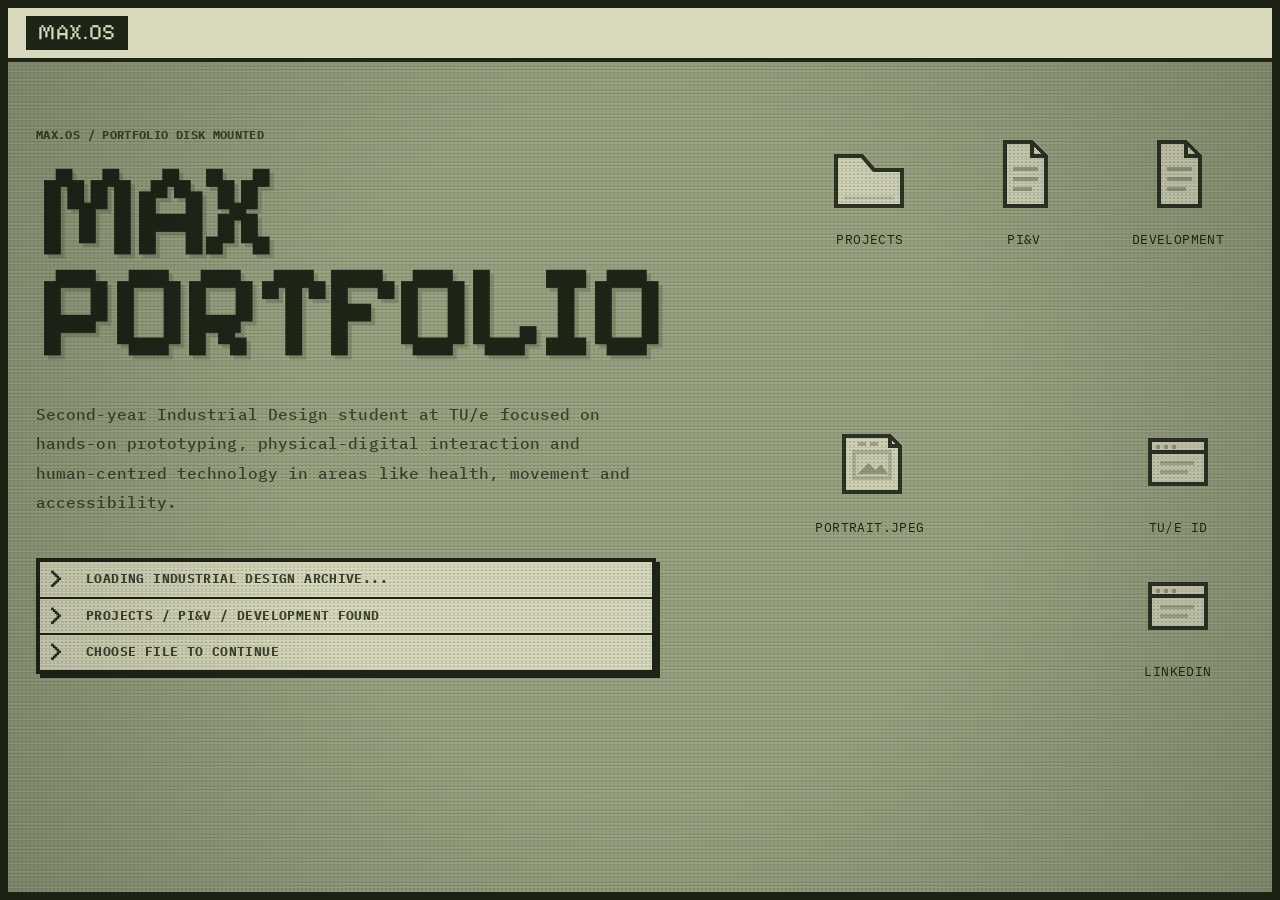
<file: index.html>
<!DOCTYPE html>
<html lang="en">
<head>
  <meta charset="UTF-8" />
  <meta name="viewport" content="width=device-width, initial-scale=1.0" />

  <title>Max Portfolio</title>

  <link rel="preconnect" href="https://fonts.googleapis.com">
  <link rel="preconnect" href="https://fonts.gstatic.com" crossorigin>
  <link 
    href="https://fonts.googleapis.com/css2?family=IBM+Plex+Mono:wght@400;500;600;700&family=Pixelify+Sans:wght@400;500;600;700&display=swap" 
    rel="stylesheet"
  >

  <link rel="stylesheet" href="css/style.css" />
</head>

<body data-page="home">
  <div class="desktop" id="desktop">
    <div class="screen-wipe" id="screenWipe"></div>

    <header class="menu-bar">
      <a class="system-button" href="index.html">MAX.OS</a>

      <div class="menu-spacer"></div>
    </header>

    <main class="screen home-screen">
      <section class="boot-panel">
        <p class="system-label">MAX.OS / portfolio disk mounted</p>

        <h1>MAX<br>PORTFOLIO</h1>

        <p class="intro-text">
          Second-year Industrial Design student at TU/e focused on hands-on prototyping, physical-digital interaction and human-centred technology in areas like health, movement and accessibility.
        </p>

        <div class="terminal-lines">
          <p><span>&gt;</span> loading industrial design archive...</p>
          <p><span>&gt;</span> projects / pi&amp;v / development found</p>
          <p><span>&gt;</span> choose file to continue</p>
        </div>
      </section>

      <section class="desktop-file-grid" aria-label="Portfolio navigation">
        <a href="projects.html" class="desktop-file grid-projects">
          <span class="folder-icon" aria-hidden="true"></span>
          <p>Projects</p>
        </a>

        <a href="piv.html" class="desktop-file grid-piv">
          <span class="file-icon" aria-hidden="true"></span>
          <p>PI&amp;V</p>
        </a>

        <a href="competence.html" class="desktop-file grid-competence">
          <span class="file-icon" aria-hidden="true"></span>
          <p>Development</p>
        </a>

        <button class="desktop-file grid-profile" id="profileFileButton" type="button">
          <span class="photo-icon" aria-hidden="true"></span>
          <p>portrait.jpeg</p>
        </button>

        <a href="https://www.linkedin.com/in/max-otten-81474a243" target="_blank" rel="noopener noreferrer" class="desktop-file grid-linkedin">
          <span class="link-icon" aria-hidden="true"></span>
          <p>LinkedIn</p>
        </a>

        <a href="https://www.tue.nl/studeren/bachelor-college/bachelor-industrial-design/" target="_blank" rel="noopener noreferrer" class="desktop-file grid-tue">
          <span class="link-icon" aria-hidden="true"></span>
          <p>TU/e ID</p>
        </a>
      </section>
    </main>

    <div class="profile-overlay" id="profileOverlay" aria-hidden="true">
      <article class="window profile-photo-window" role="dialog" aria-modal="true" aria-label="Profile photo">
        <div class="window-bar profile-photo-bar">
          <div class="window-controls">
            <span></span>
            <span></span>
            <span></span>
          </div>

          <p>portrait.jpeg</p>
        </div>

        <div class="profile-photo-content">
          <img src="assets/images/profile/max-profile.jpeg" alt="Portrait of Max Otten">
        </div>

        <p class="profile-photo-caption">max.otten</p>
      </article>
    </div>
  </div>

  <script src="js/main.js"></script>
</body>
</html>
</file>
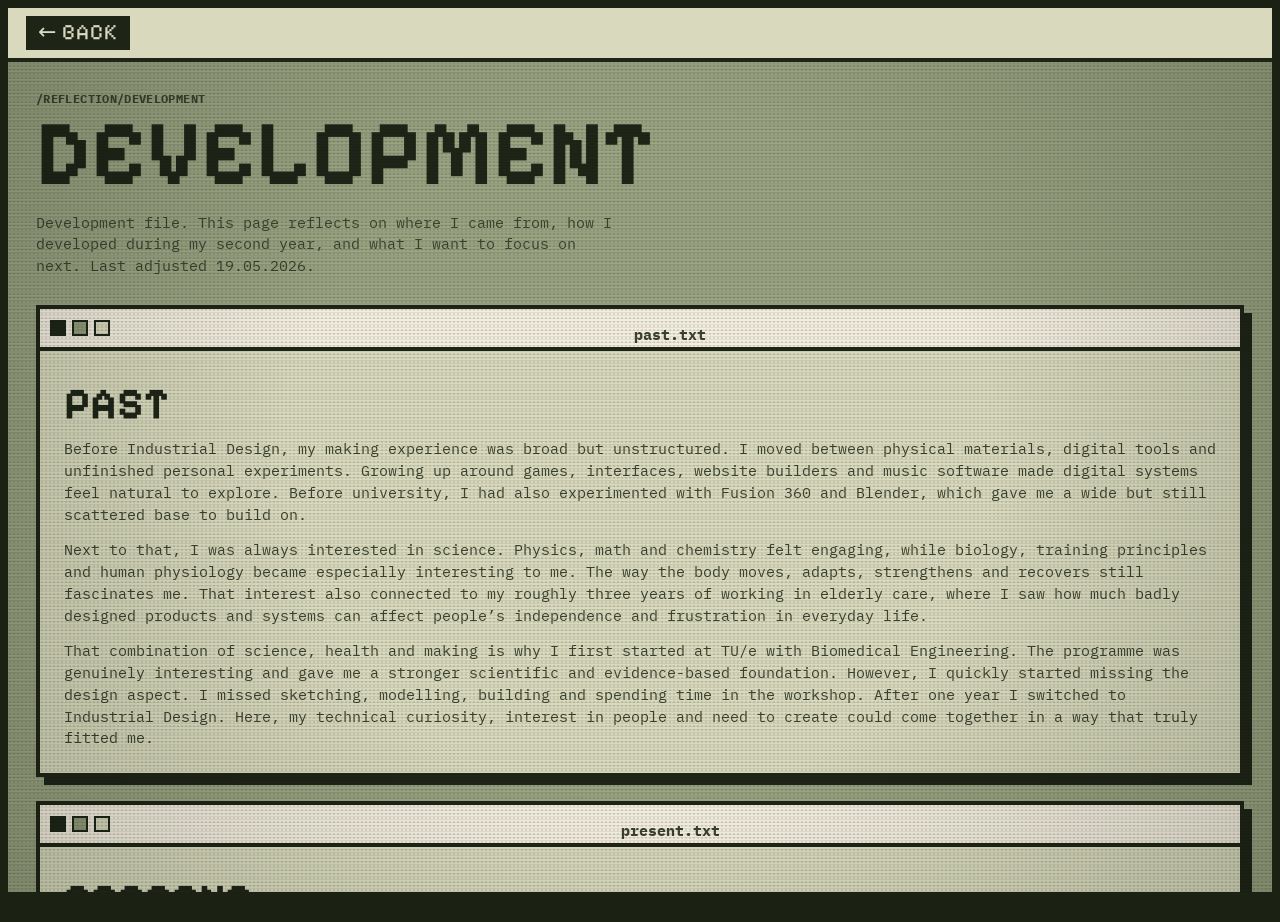
<file: competence.html>
<!DOCTYPE html>
<html lang="en">
<head>
  <meta charset="UTF-8" />
  <meta name="viewport" content="width=device-width, initial-scale=1.0" />

  <title>Max Portfolio — Development</title>

  <link rel="preconnect" href="https://fonts.googleapis.com">
  <link rel="preconnect" href="https://fonts.gstatic.com" crossorigin>
  <link 
    href="https://fonts.googleapis.com/css2?family=IBM+Plex+Mono:wght@400;500;600;700&family=Pixelify+Sans:wght@400;500;600;700&display=swap" 
    rel="stylesheet"
  >

  <link rel="stylesheet" href="css/style.css" />
</head>

<body data-page="competence">
  <div class="desktop" id="desktop">
    <div class="screen-wipe" id="screenWipe"></div>

    <header class="menu-bar">
      <a class="system-button" href="index.html">← BACK</a>

      <div class="menu-spacer"></div>
    </header>

    <main class="screen">
      <section class="page-header page-header-meta">
        <div class="page-meta-row">
          <p class="system-label">/reflection/development</p>
        </div>

        <h1>Development</h1>

        <p>
          Development file. This page reflects on where I came from, how I developed during my second year, and what I want to focus on next. <span class="page-date">Last adjusted 19.05.2026.</span>
        </p>
      </section>

      <section class="text-grid">
        <article class="window text-window large">
          <div class="window-bar">
            <div class="window-controls">
              <span></span>
              <span></span>
              <span></span>
            </div>
            <p>past.txt</p>
          </div>

          <div class="window-content">
            <h2>Past</h2>

            <p>
              Before Industrial Design, my making experience was broad but unstructured. I moved between physical materials, digital tools and unfinished personal experiments. Growing up around games, interfaces, website builders and music software made digital systems feel natural to explore. Before university, I had also experimented with Fusion 360 and Blender, which gave me a wide but still scattered base to build on.
            </p>

            <p>
              Next to that, I was always interested in science. Physics, math and chemistry felt engaging, while biology, training principles and human physiology became especially interesting to me. The way the body moves, adapts, strengthens and recovers still fascinates me. That interest also connected to my roughly three years of working in elderly care, where I saw how much badly designed products and systems can affect people’s independence and frustration in everyday life.
            </p>

            <p>
              That combination of science, health and making is why I first started at TU/e with Biomedical Engineering. The programme was genuinely interesting and gave me a stronger scientific and evidence-based foundation. However, I quickly started missing the design aspect. I missed sketching, modelling, building and spending time in the workshop. After one year I switched to Industrial Design. Here, my technical curiosity, interest in people and need to create could come together in a way that truly fitted me.
            </p>
          </div>
        </article>

        <article class="window text-window large">
          <div class="window-bar">
            <div class="window-controls">
              <span></span>
              <span></span>
              <span></span>
            </div>
            <p>present.txt</p>
          </div>

          <div class="window-content">
            <h2>Present</h2>

            <p>
              I am now in the last quartile of my second year. After my first year, I felt most confident in hands-on making, technical experimentation and physical prototyping, but less developed in research depth, visual communication, stakeholder value and designing from perspectives outside my own. This year I focused on electives and project roles that could help me develop those weaker areas. I also chose to describe my development less as five separate expertise areas and more as a set of competences that connect across them. A prototype is not only Technology &amp; Realisation. It can also be a way to test assumptions, communicate a story, create an aesthetic experience or show value to stakeholders. The four competences below describe the clearest parts of my development this year.
            </p>
          </div>
        </article>

        <article class="window text-window">
          <div class="window-bar">
            <div class="window-controls">
              <span></span>
              <span></span>
              <span></span>
            </div>
            <p>competence1.txt</p>
          </div>

          <div class="window-content">
            <h2>Designing from context</h2>

            <p>
              Designing from context is about understanding the people, setting and assumptions around a project before deciding what the solution should be. In terms of expertise areas, this sits mainly in User &amp; Society, because it starts from people and context. At the same time, it also touches Business &amp; Entrepreneurship, since stakeholders and organisations shape what a design can realistically become.
            </p>

            <p>
              In my first year, I mostly connected this to user testing. I saw it as a way to check whether something was understandable, usable or fun. That was already useful in <a href="projects.html?project=project6">ID-8</a>, where playtesting showed us that the competitive game structure did not fit our goal of collaboration. Because of that, we changed the game into a cooperative design challenge.
            </p>

            <p>
              In my second year, this became broader. <a href="projects.html?project=project2">Hart van Woensel</a> was the clearest example. Because we worked with Catharina Hospital and the Woensel neighbourhood, the user was not just one person. It included residents, hospital staff, informal caregivers, local organisations and the hospital itself. Through interviews, field observations, stakeholder mapping and client meetings, we learned that the problem was not only medical. Loneliness, limited support at home, low structure and lack of community connection could all influence pressure on care. That changed the project from a more direct intervention into a low-threshold community concept.
            </p>

            <p>
              Courses like Intercultural Design and Sustainability and Design also helped me look at users less from my own perspective. They made me more aware that behaviour, values and needs are shaped by culture, environment and social context. The <a href="projects.html?project=project7">workout app project</a> helped with this as well, because it forced me to think about how different people approach something I personally have a very specific routine and mindset around. My next step here is to become more comfortable staying in the uncertainty of the context for longer. Instead of trying to define the solution too quickly, I want to spend more time understanding what different people actually experience as the problem.
            </p>
          </div>
        </article>

        <article class="window text-window">
          <div class="window-bar">
            <div class="window-controls">
              <span></span>
              <span></span>
              <span></span>
            </div>
            <p>competence2.txt</p>
          </div>

          <div class="window-content">
            <h2>Thinking through making</h2>

            <p>
              Thinking through making is probably the competence that feels most natural to me. I understand ideas best by sketching, building, testing and adjusting them. In year 1, I mostly saw making as the construction of physical prototypes. Over time, it became more embedded in the full design trajectory. I started using sketches, mock-ups, models and technical experiments not only to finish concepts, but also to explore uncertainty, explain decisions and test assumptions.
            </p>

            <p>
              This is most directly connected to Technology &amp; Realisation, but for me it never stays there alone. The prototypes I make also involve Math, Data &amp; Computing through code and sensors, and Creativity &amp; Aesthetics through form, material feedback and interaction quality.
            </p>

            <p>
              My first real step into physical-digital behaviour came during <a href="projects.html?project=project5">Creative Programming</a>. In Challenge 2, I used Processing and Arduino to build a small rocket game controlled by a potentiometer and thermistor. The setup was simple, but it showed me how code, sensor input and physical control could create a playful digital response.
            </p>

            <p>
              After that, <a href="projects.html?project=project1">BOB</a> became a more complete technical prototype. I worked with Arduino, heart rate sensing, servo movement, LEDs and 3D printed components. What interested me most was the chain of actions inside the prototype: measuring heart rate, comparing it to a threshold, and translating that reading into light feedback and a breathing motion. The electronics had to support the intended calming ritual, not just work as separate technical parts.
            </p>

            <p>
              In year 2, <a href="projects.html?project=project3">The Bomb Clock</a> pushed this competence into a more refined direction. The goal was not only to make the alarm puzzle function, but to tune how it felt in the hands. The prototype was rebuilt and adjusted almost every week, which made iteration very direct. Small changes in knob resistance, button feedback, material weight and the final red release button changed the tension of the object. That course made me realise that prototyping is also about tuning physical qualities, not only assembling electronics or mechanisms.
            </p>
          </div>
        </article>

        <article class="window text-window">
          <div class="window-bar">
            <div class="window-controls">
              <span></span>
              <span></span>
              <span></span>
            </div>
            <p>competence3.txt</p>
          </div>

          <div class="window-content">
            <h2>Grounding ideas in evidence</h2>

            <p>
              Grounding ideas in evidence is about making design decisions less dependent on assumptions. For me, this connects to data, user research and structured observation. I do not think every design choice can be proven with numbers, but evidence can give a design direction more weight and prevent it from becoming only personal preference.
            </p>

            <p>
              This competence is closely tied to Math, Data &amp; Computing, but it also supports User &amp; Society and Business &amp; Entrepreneurship. Evidence can come from datasets, sensor measurements, interviews, observations or business analysis.
            </p>

            <p>
              In year 1, Foundations of Data Analytics was my main introduction to this way of working. We worked with large datasets, cleaned them, searched for relationships and created models from them. That course made me more comfortable with using data to support an argument. It also became useful later in the <a href="projects.html?project=project7">workout app project</a>, where patterns, variables and user behaviour are central to the logic of the app.
            </p>

            <p>
              The <a href="projects.html?project=project8">Exercise &amp; Sleep Quality Study</a> was another important step. My group used Arduino and several sensors, including humidity sensing and a heart-rate bracelet, to run a small study on how exercise influenced sleep quality. It was of course limited and quite exploratory, but that made it way more approachable. I learned that collecting data from real behaviour is messy. Sensor values do not automatically mean anything; they need a clear research question, careful interpretation and awareness of limitations.
            </p>

            <p>
              This year, Design Innovation Methods added a business-oriented layer. We analysed an existing company and created a value proposition based on facts, trends and numbers. This showed me that data can also reveal design opportunities in a market or organisation. Looking at users, competitors and company positioning made the proposal less random and more defendable.
            </p>

            <p>
              I see this competence as a way to keep my intuition in check. I still like acting quickly and making things, but research and data help me question whether a direction actually makes sense. My next step is to become better at choosing what kind of evidence a project actually needs. Sometimes that means numbers, but sometimes interviews, observations or small tests are more useful than a dataset.
            </p>
          </div>
        </article>

        <article class="window text-window">
          <div class="window-bar">
            <div class="window-controls">
              <span></span>
              <span></span>
              <span></span>
            </div>
            <p>competence4.txt</p>
          </div>

          <div class="window-content">
            <h2>Communicating meaning and value</h2>

            <p>
              Communicating meaning and value is something I had to work on quite deliberately this year. I often have enough ideas, sketches and iterations, but in the past I did not always present them in a way that made the reasoning easy to follow. I started to realise that communication is not only the final layer of a project. It shapes how people read the concept, whether they trust it, and whether they understand why it matters.
            </p>

            <p>
              This competence connects Creativity &amp; Aesthetics with Business &amp; Entrepreneurship. A concept needs visual clarity and a strong identity, but it also needs to communicate why it matters and for whom it creates value.
            </p>

            <p>
              This became very visible in <a href="projects.html?project=project2">Hart van Woensel</a>. Because the concept was a community-centred system rather than one physical product, the presentation had to carry a lot of weight. Our coach and Catharina Hospital pushed us to define a clearer identity for the proposal. The booklet, logo, physical model and presentation material were not just there to make the project look finished. They helped communicate accessibility, trust and community. They also made the value of the concept easier to understand for different stakeholders.
            </p>

            <p>
              My feedback on the previous PI&amp;V assignment also made me look at Business &amp; Entrepreneurship more critically. I had connected it too much to client contact and professional presentation. Those are relevant, but too limited. In Design Innovation Methods, we analysed an existing company and created a value proposition based on facts, trends and numbers. That helped me understand that value has to be argued, not just assumed.
            </p>

            <p>
              Sustainability and Design added another layer to this. A design proposal can create economic value, but also social and environmental value. That made me more aware that a strong concept should be desirable, responsible and realistic within the system it enters.
            </p>

            <p>
              For me, this competence is about translating a design into something others can understand and believe in. My next step is to become more precise in explaining what kind of value a concept creates, for whom it creates that value, and what would need to be tested before claiming that value too strongly.
            </p>
          </div>
        </article>

        <article class="window text-window large">
          <div class="window-bar">
            <div class="window-controls">
              <span></span>
              <span></span>
              <span></span>
            </div>
            <p>future.txt</p>
          </div>

          <div class="window-content">
            <h2>Future</h2>

            <p>
              I am currently doing an internship at <a href="https://qwiek.eu/" target="_blank" rel="noopener noreferrer">Qwiek</a>, right before starting my BEP next semester. I was looking for a place that combines hands-on product development with accessibility, health and physical/digital interaction, and Qwiek fits that perfectly. The products are mainly used in care environments, most often by people who did not specifically ask for technology in their life. They cannot easily explain what does or does not work for them. That is the context I want to design for. It matches my identity because I can stay close to materials, users, technical systems and the human body. It also fits my vision because I am interested in intuitive design, products that translate technical or bodily complexity into something understandable.
            </p>

            <p>
              During my internship I want to work on a few specific goals. The first one is improving my ability to document and explain design decisions while a project is still developing. I iterate a lot, but my reasoning usually only becomes clear at the very end, which makes it hard for others to build on. I am now running a design log from the start, documenting the exact information I base my decisions on, as well as keeping a daily log next to that. I also set up a structured file system so the Qwiek team can access the work at any moment instead of waiting for a presentation.
            </p>

            <p>
              The second goal is staying in the research and framing phase longer and more intentionally. I tend to commit to a specific direction quickly because the making part is where I have always been most comfortable. So, to make this easier for myself, I am setting clear boundaries and demands for these stages. Before moving into design, I define what I want to get out of these earlier phases, how I am going to find it, and who I need for that. That means building connections early on and learning to ask the right people the right questions, rather than collecting whatever is easiest to reach. The goal is to leave as little of my reasoning as possible resting on assumptions.
            </p>

            <p>
              The third goal is explaining the value of a concept more concretely. At Qwiek there are at least three important audiences with different stakes: the user of the product, the care professionals and organisations who will implement it, and Qwiek itself. Value means something different to each of them, and I want to stop treating a good concept as self-evidently valuable. While writing a separate value proposition is not really part of my assignment here, I want to be able to say who a specific direction actually helps, and why it is worth doing for Qwiek. I am joining internal company sessions, as well as following company people into the field so I can experience how that value is interpreted by these different stakeholders.
            </p>

            <p>
              Next to these goals, I want to use this internship to build two things I would not be able to get from a course. One is designing for a very complex user group in a professional care setting. My elderly care experience is firsthand but from a different perspective. I know how these settings feel, not necessarily how to research them properly. Here I can build on that in a situation where care staff act as gatekeepers and the organisation is a user in its own right. The other is experience with physical-digital product development inside a real company, working alongside a team that is highly specialised, where technical implementation and production constraints shape interaction quality instead of only limiting it. It can show me how these processes actually run outside of a university environment, and how to figure out who holds which knowledge and how to get to it.
            </p>

            <p>
              To make these goals measurable, I want to finish the internship with at least one clearly documented project case built up during the project, one example where research changed the design direction even after that initial research phase was over, one concept presentation where I explicitly argue the value for the end user, the care organisation and Qwiek, and at least one structured research activity carried out within an external care facility.
            </p>
          </div>
        </article>
      </section>
    </main>
  </div>

  <script src="js/main.js"></script>
</body>
</html>
```
</file>
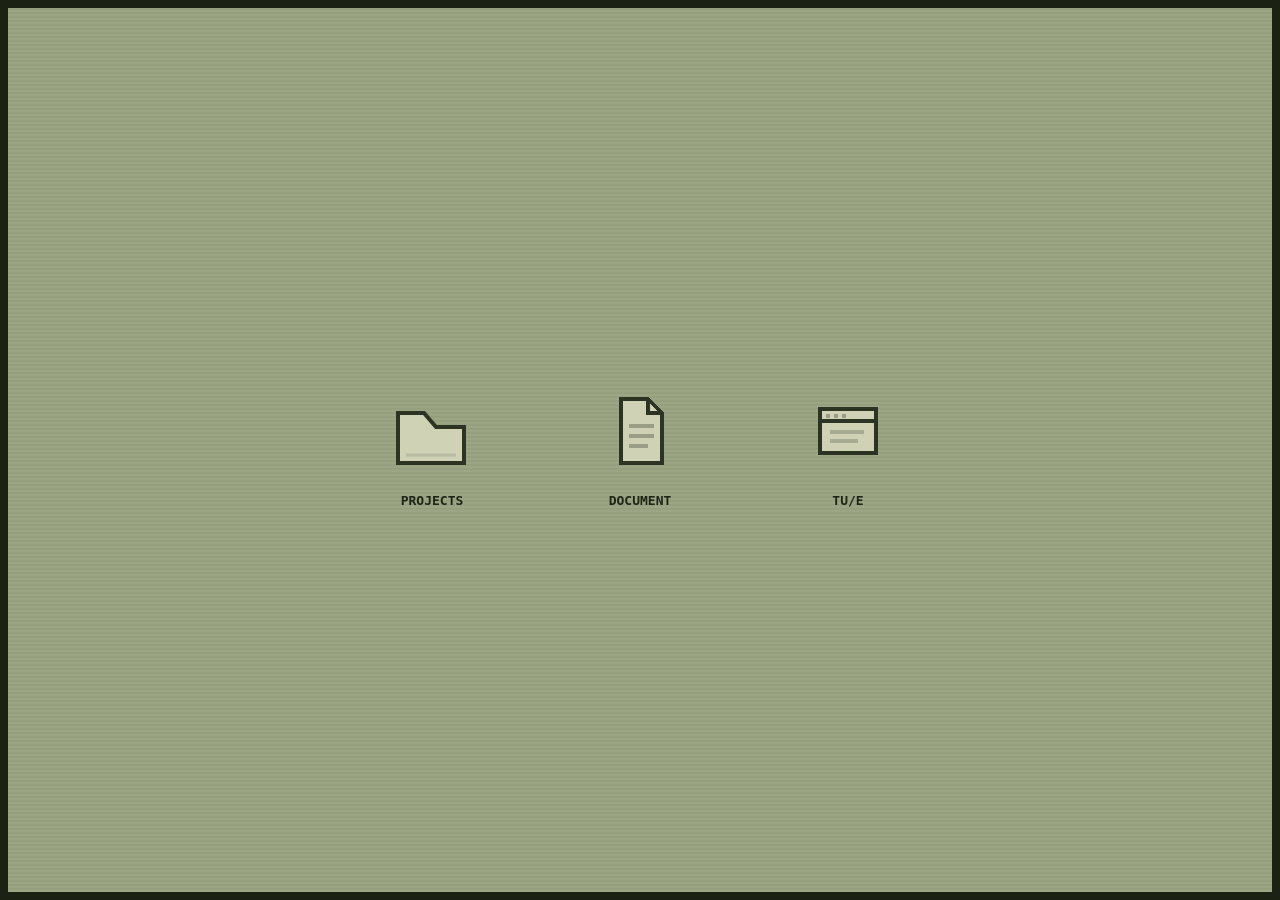
<file: icon-preview.html>
<!DOCTYPE html>
<html lang="en">
<head>
  <meta charset="UTF-8" />
  <meta name="viewport" content="width=device-width, initial-scale=1.0" />
  <title>Icon Preview</title>

  <style>
    :root {
      --bg: #9ca584;
      --bg-dark: #1b2113;
      --paper: #d8d9bd;
      --ink: #1e2517;
    }

    * {
      box-sizing: border-box;
      margin: 0;
      padding: 0;
    }

    body {
      min-height: 100vh;
      background:
        linear-gradient(rgba(30, 37, 23, 0.05) 50%, transparent 50%),
        var(--bg);
      background-size: 100% 4px;
      border: 8px solid var(--bg-dark);
      font-family: monospace;
      color: var(--ink);
      display: grid;
      place-items: center;
    }

    .preview-grid {
      display: flex;
      gap: 76px;
      align-items: start;
      justify-content: center;
      flex-wrap: wrap;
      padding: 56px;
    }

    .desktop-file {
      width: 132px;
      display: grid;
      grid-template-rows: 88px auto;
      justify-items: center;
      align-items: start;
      gap: 14px;
      text-align: center;
      font-weight: 700;
      text-transform: uppercase;
      font-size: 13px;
      cursor: pointer;
      user-select: none;
    }

    .desktop-file p {
      display: inline-block;
      padding: 2px 6px;
      line-height: 1.2;
      transition: background 120ms steps(2), color 120ms steps(2);
    }

    .desktop-file:hover p {
      background: var(--ink);
      color: var(--paper);
    }

    .folder-icon,
    .file-icon,
    .link-icon {
      width: 88px;
      height: 88px;
      display: block;
      background-repeat: no-repeat;
      background-position: center;
      background-size: contain;
      opacity: 0.88;
      transition:
        transform 120ms steps(2),
        opacity 120ms steps(2),
        filter 120ms steps(2);
      pointer-events: none;
    }

    .desktop-file:hover .folder-icon,
    .desktop-file:hover .file-icon,
    .desktop-file:hover .link-icon {
      transform: translateY(-3px);
      opacity: 1;
      filter: drop-shadow(4px 4px 0 rgba(30, 37, 23, 1));
    }

    /* Folder — taller body, smooth diagonal */
    .folder-icon {
      background-image: url("data:image/svg+xml,%3Csvg width='88' height='88' viewBox='0 0 88 88' xmlns='http://www.w3.org/2000/svg'%3E%3Cpath d='M10 74V24H36L48 38H76V74H10Z' fill='%23d8d9bd' stroke='%231e2517' stroke-width='4' stroke-linejoin='miter'/%3E%3Cpath d='M18 66H68' stroke='%231e2517' stroke-width='3' opacity='0.14'/%3E%3C/svg%3E");
    }

    /* Document */
    .file-icon {
      background-image: url("data:image/svg+xml,%3Csvg width='88' height='88' viewBox='0 0 88 88' xmlns='http://www.w3.org/2000/svg' shape-rendering='crispEdges'%3E%3Cpath d='M25 10H52L66 24V74H25V10Z' fill='%23d8d9bd' stroke='%231e2517' stroke-width='4' stroke-linejoin='miter'/%3E%3Cpath d='M52 10V24H66' fill='none' stroke='%231e2517' stroke-width='4' stroke-linejoin='miter'/%3E%3Cpath d='M35 37H56M35 47H56M35 57H50' stroke='%231e2517' stroke-width='4' opacity='0.32' stroke-linecap='square'/%3E%3C/svg%3E");
    }

    /* Browser / website link */
    .link-icon {
      background-image: url("data:image/svg+xml,%3Csvg width='88' height='88' viewBox='0 0 88 88' xmlns='http://www.w3.org/2000/svg' shape-rendering='crispEdges'%3E%3Crect x='16' y='20' width='56' height='44' fill='%23d8d9bd' stroke='%231e2517' stroke-width='4'/%3E%3Cpath d='M16 32H72' stroke='%231e2517' stroke-width='4'/%3E%3Crect x='22' y='25' width='4' height='4' fill='%231e2517' opacity='0.34'/%3E%3Crect x='30' y='25' width='4' height='4' fill='%231e2517' opacity='0.34'/%3E%3Crect x='38' y='25' width='4' height='4' fill='%231e2517' opacity='0.34'/%3E%3Cpath d='M28 43H58M28 52H52' stroke='%231e2517' stroke-width='4' opacity='0.24' stroke-linecap='square'/%3E%3C/svg%3E");
    }
  </style>
</head>

<body>
  <section class="preview-grid">
    <div class="desktop-file">
      <span class="folder-icon" aria-hidden="true"></span>
      <p>Projects</p>
    </div>

    <div class="desktop-file">
      <span class="file-icon" aria-hidden="true"></span>
      <p>Document</p>
    </div>

    <div class="desktop-file">
      <span class="link-icon" aria-hidden="true"></span>
      <p>TU/e</p>
    </div>
  </section>
</body>
</html>
</file>
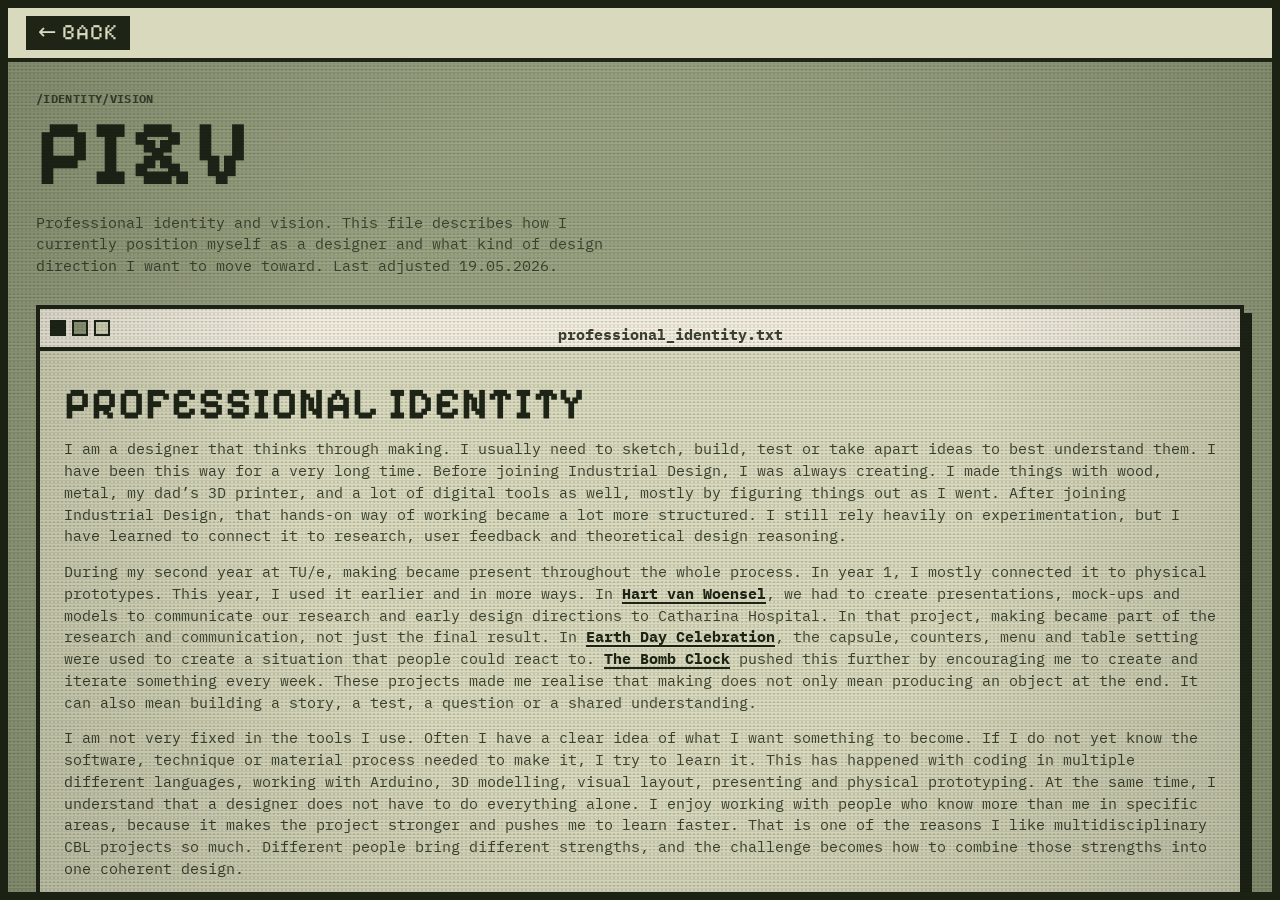
<file: piv.html>
<!DOCTYPE html>
<html lang="en">
<head>
  <meta charset="UTF-8" />
  <meta name="viewport" content="width=device-width, initial-scale=1.0" />

  <title>Max Portfolio — PI&amp;V</title>

  <link rel="preconnect" href="https://fonts.googleapis.com">
  <link rel="preconnect" href="https://fonts.gstatic.com" crossorigin>
  <link 
    href="https://fonts.googleapis.com/css2?family=IBM+Plex+Mono:wght@400;500;600;700&family=Pixelify+Sans:wght@400;500;600;700&display=swap" 
    rel="stylesheet"
  >

  <link rel="stylesheet" href="css/style.css" />
</head>

<body data-page="piv">
  <div class="desktop" id="desktop">
    <div class="screen-wipe" id="screenWipe"></div>

    <header class="menu-bar">
      <a class="system-button" href="index.html">← BACK</a>

      <div class="menu-spacer"></div>
    </header>

    <main class="screen">
      <section class="page-header page-header-meta">
        <div class="page-meta-row">
          <p class="system-label">/identity/vision</p>
        </div>

        <h1>PI&amp;V</h1>

<p>
  Professional identity and vision. This file describes how I currently position myself as a designer and what kind of design direction I want to move toward. <span class="page-date">Last adjusted 19.05.2026.</span>
</p>
      </section>

      <section class="text-grid">
        <article class="window text-window large">
          <div class="window-bar">
            <div class="window-controls">
              <span></span>
              <span></span>
              <span></span>
            </div>
            <p>professional_identity.txt</p>
          </div>

          <div class="window-content">
            <h2>Professional identity</h2>

            <p>
              I am a designer that thinks through making. I usually need to sketch, build, test or take apart ideas to best understand them. I have been this way for a very long time. Before joining Industrial Design, I was always creating. I made things with wood, metal, my dad’s 3D printer, and a lot of digital tools as well, mostly by figuring things out as I went. After joining Industrial Design, that hands-on way of working became a lot more structured. I still rely heavily on experimentation, but I have learned to connect it to research, user feedback and theoretical design reasoning.
            </p>

            <p>
              During my second year at TU/e, making became present throughout the whole process. In year 1, I mostly connected it to physical prototypes. This year, I used it earlier and in more ways. In <a href="projects.html?project=project2">Hart van Woensel</a>, we had to create presentations, mock-ups and models to communicate our research and early design directions to Catharina Hospital. In that project, making became part of the research and communication, not just the final result. In <a href="projects.html?project=project4">Earth Day Celebration</a>, the capsule, counters, menu and table setting were used to create a situation that people could react to. <a href="projects.html?project=project3">The Bomb Clock</a> pushed this further by encouraging me to create and iterate something every week. These projects made me realise that making does not only mean producing an object at the end. It can also mean building a story, a test, a question or a shared understanding.
            </p>

            <p>
              I am not very fixed in the tools I use. Often I have a clear idea of what I want something to become. If I do not yet know the software, technique or material process needed to make it, I try to learn it. This has happened with coding in multiple different languages, working with Arduino, 3D modelling, visual layout, presenting and physical prototyping. At the same time, I understand that a designer does not have to do everything alone. I enjoy working with people who know more than me in specific areas, because it makes the project stronger and pushes me to learn faster. That is one of the reasons I like multidisciplinary CBL projects so much. Different people bring different strengths, and the challenge becomes how to combine those strengths into one coherent design.
            </p>

            <p>
              What I enjoy most is being present throughout the full process. I do not only want to contribute right at the beginning or end. I like the early confusion of framing a problem, the experimental stage of sketching and testing, the technical process of making something work, and the final step of communicating the idea to stakeholders. The values that keep coming back in my work are curiosity, intentionality, clarity and a strong connection between idea and execution. My current identity as a designer can be defined by that combination: I am a hands-on, technically curious designer who wants to stay close to the full process, from research and framing to prototyping and communication. My strength is not one specific tool, but the ability to move between tools, people and perspectives to make an idea real and understandable.
            </p>
          </div>
        </article>

        <article class="window text-window large">
          <div class="window-bar">
            <div class="window-controls">
              <span></span>
              <span></span>
              <span></span>
            </div>
            <p>vision.txt</p>
          </div>

          <div class="window-content">
            <h2>Vision</h2>

            <p>
              My interest in being present throughout the whole design process strongly influences my vision on design as well. Because I think through making, I value designs where the process behind the outcome is still visible. I think good design should feel intentional. A product should not only work well or look finished; it should have a clear reason for why it exists, why it looks the way it does, and why someone would want to use it. That reason is not something you add at the end. It is built through research, material choices, testing, technical decisions, mistakes and lots of iterations.
            </p>

            <p>
              This has become more important to me because of how quickly design outcomes can now be produced. With generative AI, image tools and fast digital workflows, it is becoming easier to make something that looks polished at first glance. I do not think that is necessarily a bad thing. I use digital tools myself, and I think designers should stay open to new technologies. However, when polished output becomes easier to make, the process behind it becomes way more important. A clean render is not enough if there is no real reasoning, context or story behind it.
            </p>

            <p>
              I also became more aware this year that good design depends heavily on perspective. Second-year courses I followed, like Sustainability and Design and Intercultural Design, focused a lot on looking at problems from different cultural, social and environmental viewpoints. The <a href="projects.html?project=project7">workout app project</a> helped with this as well, because it forced me to think about how different people approach something I personally have a very specific routine and mindset around. These experiences made me realise that what feels logical and intuitive to me is not automatically the same for someone else. My experience in elderly care already showed me how frustrating products can become for people when they are designed from a distance. These courses pushed that idea further by making me think more about the assumptions I bring into a project.
            </p>

            <p>
              That is why I still believe design should be intuitive and accessible, but I now connect that more strongly to authenticity and storytelling. Good design should bring technology back to a human scale. It should not hide behind complexity. The kind of design I want to move toward is physical, understandable and meaningful: shaped by real context, real testing and a clear design intention. In the future, I want to contribute to products and systems, especially in areas like health, movement, accessibility or physical-digital interaction, that make technology feel more human instead of more distant.
            </p>
          </div>
        </article>
      </section>
    </main>
  </div>

  <script src="js/main.js"></script>
</body>
</html>
</file>
<file: css/style.css>
:root {
  --bg: #9ca584;
  --bg-dark: #1b2113;
  --paper: #d8d9bd;
  --paper-2: #b8bea0;
  --paper-3: #929a7b;
  --ink: #1e2517;
  --ink-soft: #3b422e;
  --muted: #697158;
  --blue: #99b7bd;
  --brown: #a68f78;
  --red: #9a4f45;

  --font-pixel: "Pixelify Sans", system-ui, sans-serif;
  --font-mono: "IBM Plex Mono", monospace;

  --border: 4px solid var(--ink);
  --border-thin: 2px solid var(--ink);
  --shadow: 8px 8px 0 var(--ink);
  --shadow-small: 4px 4px 0 var(--ink);

  --menu-height: 54px;
  --screen-pad: 28px;
}

* {
  box-sizing: border-box;
  margin: 0;
  padding: 0;
}

html,
body {
  min-height: 100%;
}

body {
  background: var(--bg-dark);
  color: var(--ink);
  font-family: var(--font-mono);
  font-size: 15px;
  line-height: 1.45;
  overflow: hidden;
}

a {
  color: inherit;
  text-decoration: none;
}

button {
  font: inherit;
}

button,
a {
  -webkit-tap-highlight-color: transparent;
}

img {
  display: block;
  max-width: 100%;
}

code {
  font-family: var(--font-mono);
  font-size: 0.9em;
  background: var(--paper-2);
  padding: 1px 4px;
  border: 1px solid var(--ink);
}

::selection {
  background: var(--ink);
  color: var(--paper);
}

/* LOW-RES SCREEN */

.desktop {
  height: 100vh;
  width: 100vw;
  background:
    linear-gradient(rgba(30, 37, 23, 0.05) 50%, transparent 50%),
    var(--bg);
  background-size: 100% 4px;
  border: 8px solid var(--bg-dark);
  overflow: hidden;
  position: relative;
}

.desktop.dither-on::after {
  content: "";
  position: absolute;
  inset: 0;
  pointer-events: none;
  background:
    radial-gradient(circle at center, transparent 45%, rgba(27, 33, 19, 0.18) 100%),
    repeating-linear-gradient(
      0deg,
      rgba(30, 37, 23, 0.08) 0,
      rgba(30, 37, 23, 0.08) 1px,
      transparent 1px,
      transparent 3px
    );
  mix-blend-mode: multiply;
  z-index: 20;
}

.desktop.dither-on::before {
  content: "";
  position: absolute;
  inset: 0;
  pointer-events: none;
  opacity: 0.12;
  background-image:
    radial-gradient(var(--ink) 1px, transparent 1px);
  background-size: 4px 4px;
  z-index: 19;
}

.screen {
  height: calc(100vh - var(--menu-height) - 16px);
  overflow-y: auto;
  padding: var(--screen-pad);
  position: relative;
  z-index: 2;
}

.screen::-webkit-scrollbar,
.project-text-panel::-webkit-scrollbar {
  width: 18px;
}

.screen::-webkit-scrollbar-track,
.project-text-panel::-webkit-scrollbar-track {
  background: var(--paper-2);
  border-left: var(--border-thin);
}

.screen::-webkit-scrollbar-thumb,
.project-text-panel::-webkit-scrollbar-thumb {
  background: var(--ink);
  border: 4px solid var(--paper-2);
}

/* TOP MENU */

.menu-bar {
  height: var(--menu-height);
  display: grid;
  grid-template-columns: auto 1fr;
  align-items: center;
  gap: 22px;
  padding: 0 18px;
  background: var(--paper);
  border-bottom: var(--border);
  position: relative;
  z-index: 30;
}

.menu-spacer {
  min-width: 1px;
}

.system-button {
  display: inline-flex;
  align-items: center;
  height: 34px;
  padding: 0 12px;
  background: var(--ink);
  color: var(--paper);
  font-family: var(--font-pixel);
  font-size: 22px;
  letter-spacing: 0.04em;
  text-transform: uppercase;
}

.main-nav {
  display: flex;
  align-items: center;
  gap: 4px;
}

.main-nav a {
  display: inline-flex;
  align-items: center;
  height: 34px;
  padding: 0 12px;
  font-weight: 700;
  text-transform: uppercase;
  font-size: 13px;
  letter-spacing: 0.03em;
}

.main-nav a:hover,
.main-nav a.active {
  background: var(--ink);
  color: var(--paper);
}

.menu-actions {
  display: flex;
  align-items: center;
  gap: 8px;
}

.fx-toggle,
.mobile-menu,
.close-button,
.lightbox-top button,
.lightbox-stage button {
  appearance: none;
  border: var(--border-thin);
  background: var(--paper);
  color: var(--ink);
  cursor: pointer;
  min-height: 32px;
  padding: 0 10px;
  font-weight: 700;
  text-transform: uppercase;
  box-shadow: 3px 3px 0 var(--ink);
}

.fx-toggle:active,
.mobile-menu:active,
.close-button:active,
.lightbox-top button:active,
.lightbox-stage button:active {
  transform: translate(3px, 3px);
  box-shadow: none;
}

.mobile-menu {
  display: none;
}

/* SHARED WINDOWS */

.window {
  background: var(--paper);
  border: var(--border);
  box-shadow: var(--shadow);
}

.window-bar {
  height: 42px;
  display: grid;
  grid-template-columns: auto 1fr auto;
  align-items: center;
  gap: 12px;
  padding: 0 10px;
  background: #f2eddf;
  border-bottom: var(--border);
}

.window-bar p {
  text-align: center;
  font-weight: 700;
  font-size: 15px;
}

.window-controls {
  display: flex;
  gap: 6px;
}

.window-controls span {
  width: 16px;
  height: 16px;
  border: var(--border-thin);
  background: var(--paper);
}

.window-controls span:nth-child(1) {
  background: var(--ink);
}

.window-controls span:nth-child(2) {
  background: var(--paper-3);
}

.window-controls span:nth-child(3) {
  background: var(--paper);
}

.window-content {
  padding: 24px;
}

.system-label {
  font-weight: 700;
  text-transform: uppercase;
  font-size: 12px;
  letter-spacing: 0.03em;
  color: var(--ink-soft);
}

/* HOME */

.home-screen {
  display: grid;
  grid-template-columns: minmax(0, 1fr) 360px;
  gap: 48px;
  align-items: start;
}

.boot-panel {
  max-width: 760px;
  padding-top: 36px;
}

.boot-panel h1 {
  margin-top: 18px;
  font-family: var(--font-pixel);
  font-size: clamp(64px, 12vw, 132px);
  line-height: 0.76;
  letter-spacing: -0.055em;
  text-transform: uppercase;
  text-shadow: 4px 4px 0 rgba(30, 37, 23, 0.18);
  font-weight: 700;
}

.intro-text {
  max-width: 60ch;
  margin-top: 38px;
  font-size: 15.5px;
  line-height: 1.9;
  color: var(--ink-soft);
  font-weight: 500;
  letter-spacing: 0.005em;
}

.terminal-lines {
  max-width: 620px;
  margin-top: 40px;
  border: var(--border);
  background: var(--paper);
  box-shadow: var(--shadow-small);
}

.terminal-lines p {
  display: grid;
  grid-template-columns: 28px 1fr;
  gap: 8px;
  padding: 8px 10px;
  border-bottom: var(--border-thin);
  color: var(--ink-soft);
  font-size: 13px;
  font-weight: 700;
  text-transform: uppercase;
  letter-spacing: 0.03em;
}

.terminal-lines p:last-child {
  border-bottom: none;
}

.terminal-lines span {
  color: var(--ink);
  font-family: var(--font-pixel);
  font-size: 20px;
  line-height: 0.9;
}

.desktop-file-grid {
  display: grid;
  grid-template-columns: repeat(3, 132px);
  grid-template-rows: repeat(4, 118px);
  gap: 26px 22px;
  padding-top: 42px;
  justify-content: end;
  align-content: start;
}

.grid-projects {
  grid-column: 1;
  grid-row: 1;
}

.grid-piv {
  grid-column: 2;
  grid-row: 1;
}

.grid-competence {
  grid-column: 3;
  grid-row: 1;
}

.grid-linkedin {
  grid-column: 3;
  grid-row: 4;
}

.grid-tue {
  grid-column: 3;
  grid-row: 3;
}

.desktop-file {
  display: grid;
  justify-items: center;
  grid-template-rows: 88px auto;
  align-items: start;
  gap: 10px;
  width: 132px;
  min-height: 118px;
  text-align: center;
  font-weight: 700;
  text-transform: uppercase;
  cursor: pointer;
  user-select: none;
}

.desktop-file p {
  display: inline-block;
  padding: 2px 6px;
  font-size: 13px;
  line-height: 1.2;
  letter-spacing: 0.03em;
}

.desktop-file:hover p {
  background: var(--ink);
  color: var(--paper);
}

/* PROFILE PHOTO WINDOW */

.profile-photo-window {
  position: absolute;
  left: clamp(610px, 51vw, 900px);
  top: clamp(270px, 38vh, 350px);
  width: 230px;
  background: var(--paper);
  border: var(--border);
  box-shadow: var(--shadow-small);
  z-index: 5;
}

.profile-photo-bar {
  height: 34px;
}

.profile-photo-bar p {
  font-size: 13px;
}

.profile-photo-content {
  padding: 10px;
  background:
    radial-gradient(rgba(30, 37, 23, 0.16) 1px, transparent 1px),
    linear-gradient(rgba(30, 37, 23, 0.05) 50%, transparent 50%),
    var(--paper-2);
  background-size:
    6px 6px,
    100% 4px,
    auto;
  border-bottom: var(--border);
}

.profile-photo-content img {
  width: 100%;
  aspect-ratio: 4 / 5;
  object-fit: cover;
  object-position: center;
  border: var(--border-thin);
  filter: saturate(1.3) contrast(1.08) brightness(0.96);
}

.profile-photo-caption {
  padding: 7px 9px;
  font-size: 12px;
  font-weight: 700;
  text-transform: uppercase;
  letter-spacing: 0.03em;
  color: var(--ink-soft);
}

/* DESKTOP ICONS */

.folder-icon,
.file-icon,
.link-icon {
  width: 88px;
  height: 88px;
  display: block;
  background-repeat: no-repeat;
  background-position: center;
  background-size: contain;
  opacity: 0.88;
  transition:
    transform 120ms steps(2),
    opacity 120ms steps(2),
    filter 120ms steps(2);
  pointer-events: none;
}

.desktop-file:hover .folder-icon,
.desktop-file:hover .file-icon,
.desktop-file:hover .link-icon {
  transform: translateY(-3px);
  opacity: 1;
  filter: drop-shadow(4px 4px 0 rgba(30, 37, 23, 1));
}

/* Folder */
.folder-icon {
  background-image: url("data:image/svg+xml,%3Csvg width='88' height='88' viewBox='0 0 88 88' xmlns='http://www.w3.org/2000/svg'%3E%3Cpath d='M10 74V24H36L48 38H76V74H10Z' fill='%23d8d9bd' stroke='%231e2517' stroke-width='4' stroke-linejoin='miter'/%3E%3Cpath d='M18 66H68' stroke='%231e2517' stroke-width='3' opacity='0.14'/%3E%3C/svg%3E");
}

/* Document */
.file-icon {
  background-image: url("data:image/svg+xml,%3Csvg width='88' height='88' viewBox='0 0 88 88' xmlns='http://www.w3.org/2000/svg' shape-rendering='crispEdges'%3E%3Cpath d='M25 10H52L66 24V74H25V10Z' fill='%23d8d9bd' stroke='%231e2517' stroke-width='4' stroke-linejoin='miter'/%3E%3Cpath d='M52 10V24H66' fill='none' stroke='%231e2517' stroke-width='4' stroke-linejoin='miter'/%3E%3Cpath d='M35 37H56M35 47H56M35 57H50' stroke='%231e2517' stroke-width='4' opacity='0.32' stroke-linecap='square'/%3E%3C/svg%3E");
}

/* Website / browser link */
.link-icon {
  background-image: url("data:image/svg+xml,%3Csvg width='88' height='88' viewBox='0 0 88 88' xmlns='http://www.w3.org/2000/svg' shape-rendering='crispEdges'%3E%3Crect x='16' y='20' width='56' height='44' fill='%23d8d9bd' stroke='%231e2517' stroke-width='4'/%3E%3Cpath d='M16 32H72' stroke='%231e2517' stroke-width='4'/%3E%3Crect x='22' y='25' width='4' height='4' fill='%231e2517' opacity='0.34'/%3E%3Crect x='30' y='25' width='4' height='4' fill='%231e2517' opacity='0.34'/%3E%3Crect x='38' y='25' width='4' height='4' fill='%231e2517' opacity='0.34'/%3E%3Cpath d='M28 43H58M28 52H52' stroke='%231e2517' stroke-width='4' opacity='0.24' stroke-linecap='square'/%3E%3C/svg%3E");
}

/* PAGE HEADER */

.page-header {
  max-width: 820px;
  margin-bottom: 28px;
}

.page-header-meta {
  position: relative;
  max-width: none;
  padding-right: 190px;
}

.page-meta-row {
  display: block;
}

.last-updated {
  position: absolute;
  top: 0;
  right: 0;

  display: inline-flex;
  align-items: center;
  min-height: 22px;
  padding: 0 2px 3px;

  border: none;
  border-bottom: 2px solid rgba(30, 37, 23, 0.32);
  background: transparent;
  color: rgba(30, 37, 23, 0.5);
  box-shadow: none;

  font-size: 10px;
  font-weight: 700;
  text-transform: uppercase;
  letter-spacing: 0.045em;
  white-space: nowrap;
}

.last-updated::before {
  display: none;
}

@media (max-width: 820px) {
  .page-header-meta {
    padding-right: 0;
  }

  .last-updated {
    position: static;
    margin-top: 8px;
    opacity: 0.75;
  }
}

.page-header h1 {
  margin-top: 8px;
  font-family: var(--font-pixel);
  font-size: clamp(52px, 8vw, 92px);
  line-height: 0.85;
  text-transform: uppercase;
  font-weight: 700;
}

.page-header p:not(.system-label) {
  max-width: 64ch;
  margin-top: 18px;
  color: var(--ink-soft);
}

/* PROJECTS */

.projects-grid {
  display: grid;
  grid-template-columns: repeat(3, minmax(0, 1fr));
  gap: 22px;
}

.project-card {
  background: var(--paper);
  border: var(--border);
  box-shadow: var(--shadow-small);
}

.project-card:hover {
  transform: translate(-2px, -2px);
  box-shadow: 8px 8px 0 var(--ink);
}

.project-card-bar {
  height: 34px;
  display: grid;
  grid-template-columns: 1fr auto;
  align-items: center;
  border-bottom: var(--border);
  background: #f2eddf;
  padding: 0 8px;
  font-weight: 700;
  font-size: 12px;
  text-transform: uppercase;
  letter-spacing: 0.03em;
}

.project-thumb-button {
  display: block;
  width: 100%;
  aspect-ratio: 4 / 3;
  border: none;
  border-bottom: var(--border);
  background: var(--paper-2);
  cursor: pointer;
  overflow: hidden;
}

.project-thumb-button img {
  width: 100%;
  height: 100%;
  object-fit: cover;
  filter: grayscale(1) contrast(1.35) brightness(0.92);
}

.main-image-button img {
  display: block;
  width: auto;
  height: auto;
  max-width: 100%;
  max-height: 100%;
  object-fit: contain;
  filter: saturate(1.75) contrast(1.12) brightness(0.98);
  background: transparent;
  border: none;
  box-shadow: 0 0 0 2px var(--ink);
}

.lightbox-stage img {
  width: 100%;
  height: 100%;
  object-fit: contain;
  image-rendering: pixelated;
  filter: saturate(1.75) contrast(1.12) brightness(0.98);
}

.desktop.dither-on .project-thumb-button img {
  filter: grayscale(1) contrast(1.5) brightness(0.9);
}

.desktop.dither-on .main-image-button img,
.desktop.dither-on .lightbox-stage img {
  filter: saturate(1.95) contrast(1.18) brightness(0.96);
}

.project-card-body {
  padding: 14px;
}

.project-card-body h2 {
  font-family: var(--font-pixel);
  font-size: 28px;
  line-height: 0.9;
  text-transform: uppercase;
  font-weight: 700;
}

.project-card-body p {
  margin-top: 10px;
  color: var(--ink-soft);
  font-size: 14px;
}

.project-card-body button {
  margin-top: 16px;
  appearance: none;
  border: var(--border-thin);
  background: var(--paper-2);
  color: var(--ink);
  cursor: pointer;
  min-height: 34px;
  padding: 0 12px;
  box-shadow: 3px 3px 0 var(--ink);
  font-weight: 700;
  text-transform: uppercase;
}

.project-card-body button:active {
  transform: translate(3px, 3px);
  box-shadow: none;
}

/* MODAL */

.modal-overlay {
  display: none;
  position: absolute;
  inset: var(--menu-height) 0 0;
  background: rgba(27, 33, 19, 0.72);
  padding: 26px;
  z-index: 40;
}

.modal-overlay.open {
  display: grid;
  place-items: center;
}

.project-modal {
  width: min(1120px, 100%);
  max-height: calc(100vh - var(--menu-height) - 52px);
  display: flex;
  flex-direction: column;
  overflow: hidden;
}

.close-button {
  min-width: 34px;
  padding: 0;
  font-size: 24px;
  line-height: 1;
}

.project-modal .close-button {
  display: none;
}

.project-modal-body {
  display: grid;
  grid-template-columns: minmax(0, 1.05fr) minmax(340px, 0.95fr);
  min-height: 0;
  overflow: hidden;
}

.project-modal-body.hidden {
  display: none;
}

.project-image-panel {
  padding: 16px;
  border-right: var(--border);
  display: grid;
  grid-template-rows: minmax(240px, 1fr) auto auto;
  gap: 12px;
  min-height: 0;
}

.main-image-button {
  border: var(--border);
  background:
    radial-gradient(rgba(30, 37, 23, 0.16) 1px, transparent 1px),
    linear-gradient(rgba(30, 37, 23, 0.05) 50%, transparent 50%),
    var(--paper-2);
  background-size:
    6px 6px,
    100% 4px,
    auto;
  cursor: default;
  height: clamp(360px, 58vh, 560px);
  overflow: hidden;
  padding: 12px;
  display: flex;
  align-items: center;
  justify-content: center;
}

.image-status {
  display: grid;
  grid-template-columns: auto 1fr;
  gap: 16px;
  font-size: 13px;
  font-weight: 700;
}

.image-status span:last-child {
  color: var(--ink-soft);
  font-weight: 500;
}

.gallery-strip {
  display: grid;
  grid-template-columns: repeat(4, 1fr);
  gap: 8px;
}

.gallery-thumb {
  aspect-ratio: 1 / 1;
  border: var(--border);
  background:
    radial-gradient(rgba(30, 37, 23, 0.16) 1px, transparent 1px),
    var(--paper-2);
  background-size: 6px 6px, auto;
  cursor: pointer;
  overflow: hidden;
  padding: 4px;
}

.gallery-thumb.active {
  outline: 4px solid var(--ink);
  outline-offset: -10px;
}

.gallery-thumb img {
  width: 100%;
  height: 100%;
  object-fit: cover;
  filter: grayscale(1) contrast(1.35);
  border: var(--border-thin);
  background: var(--paper);
}

.project-text-panel {
  padding: 22px;
  overflow-y: auto;
  background: var(--paper);
  text-align: justify;
}

.project-text-panel h2 {
  margin-top: 10px;
  font-family: var(--font-pixel);
  font-size: 46px;
  line-height: 0.85;
  text-transform: uppercase;
  font-weight: 700;
}

.project-lead {
  margin-top: 18px;
  color: var(--ink-soft);
  font-weight: 700;
  display: none
}

.project-section {
  margin: 24px -22px 0;
  border-top: var(--border);
  padding: 18px 22px 0;
}

.project-section h3 {
  font-family: var(--font-pixel);
  font-size: 24px;
  text-transform: uppercase;
}

.project-section p {
  margin-top: 8px;
  color: var(--ink-soft);
}

.project-tags {
  display: flex;
  flex-wrap: wrap;
  gap: 8px;
  margin-top: 22px;
}

.project-tags span {
  display: inline-flex;
  align-items: center;
  min-height: 30px;
  padding: 0 9px;
  background: var(--ink);
  color: var(--paper);
  font-size: 12px;
  font-weight: 700;
  text-transform: uppercase;
  letter-spacing: 0.03em;
}

/* LIGHTBOX */

.lightbox {
  display: none;
  padding: 16px;
  min-height: 0;
  flex: 1;
}

.lightbox.open {
  display: grid;
  grid-template-rows: auto 1fr;
  gap: 16px;
}

.lightbox-top {
  display: flex;
  justify-content: space-between;
  align-items: center;
}

.lightbox-top span {
  font-weight: 700;
}

.lightbox-stage {
  display: grid;
  grid-template-columns: 44px 1fr 44px;
  gap: 12px;
  min-height: 0;
  align-items: center;
}

.lightbox-stage img {
  width: 100%;
  height: 100%;
  max-height: 70vh;
  object-fit: contain;
  border: var(--border);
  background: var(--paper-2);
}

/* TEXT PAGES */

.text-grid {
  display: grid;
  grid-template-columns: repeat(2, minmax(0, 1fr));
  gap: 24px;
}

.text-window.large {
  grid-column: 1 / -1;
}

.text-window h2 {
  margin-top: 10px;
  font-family: var(--font-pixel);
  font-size: 44px;
  line-height: 0.9;
  text-transform: uppercase;
  font-weight: 700;
}

.text-window p {
  margin-top: 14px;
  color: var(--ink-soft);
}

.text-window a,
.project-text-panel a {
  color: var(--ink);
  font-weight: 700;
  text-decoration: underline;
  text-decoration-thickness: 2px;
  text-underline-offset: 3px;
}

.text-window a:hover,
.project-text-panel a:hover {
  background: var(--ink);
  color: var(--paper);
  text-decoration: none;
}

.pixel-list,
.timeline-list {
  list-style: none;
  display: grid;
  gap: 12px;
  margin-top: 18px;
}

.pixel-list li,
.timeline-list li {
  display: grid;
  grid-template-columns: 48px 1fr;
  gap: 12px;
  border: var(--border-thin);
  padding: 10px;
  background: var(--paper-2);
}

.pixel-list span,
.timeline-list span {
  display: grid;
  place-items: center;
  min-height: 38px;
  background: var(--ink);
  color: var(--paper);
  font-family: var(--font-pixel);
  font-size: 22px;
}

.timeline-list h3 {
  font-family: var(--font-pixel);
  font-size: 24px;
  text-transform: uppercase;
}

.timeline-list p,
.pixel-list p {
  margin-top: 4px;
}

/* CRT SPLIT-SHUTTER TRANSITION */

.screen-wipe {
  position: fixed;
  inset: 0;
  z-index: 999;
  pointer-events: none;
  overflow: hidden;
  background: transparent;
}

.screen-wipe::before,
.screen-wipe::after {
  content: "";
  position: absolute;
  left: 0;
  right: 0;
  height: 50%;
  background:
    linear-gradient(rgba(216, 217, 189, 0.08) 50%, transparent 50%),
    var(--ink);
  background-size: 100% 4px;
  will-change: transform;
}

.screen-wipe::before {
  top: 0;
  transform: translateY(-100%);
  border-bottom: 6px solid var(--paper);
}

.screen-wipe::after {
  bottom: 0;
  transform: translateY(100%);
  border-top: 6px solid var(--paper);
}

.desktop.page-leave .screen-wipe::before {
  animation: shutterTopClose 320ms steps(10, end) both;
}

.desktop.page-leave .screen-wipe::after {
  animation: shutterBottomClose 320ms steps(10, end) both;
}

.desktop.page-enter .screen-wipe::before {
  animation: shutterTopOpen 360ms steps(12, end) both;
}

.desktop.page-enter .screen-wipe::after {
  animation: shutterBottomOpen 360ms steps(12, end) both;
}

@keyframes shutterTopClose {
  from {
    transform: translateY(-100%);
  }

  to {
    transform: translateY(0);
  }
}

@keyframes shutterBottomClose {
  from {
    transform: translateY(100%);
  }

  to {
    transform: translateY(0);
  }
}

@keyframes shutterTopOpen {
  from {
    transform: translateY(0);
  }

  to {
    transform: translateY(-100%);
  }
}

@keyframes shutterBottomOpen {
  from {
    transform: translateY(0);
  }

  to {
    transform: translateY(100%);
  }
}

/* STRICT SQUARE UI */

button,
.project-thumb-button,
.main-image-button,
.gallery-thumb {
  border-radius: 0;
}

.window,
.project-card,
.terminal-lines,
.folder-icon,
.file-icon,
.system-button,
.fx-toggle,
.mobile-menu,
.close-button {
  border-radius: 0;
}

/* REDUCED MOTION */

@media (prefers-reduced-motion: reduce) {
  .desktop.page-enter .screen-wipe::before,
  .desktop.page-enter .screen-wipe::after,
  .desktop.page-leave .screen-wipe::before,
  .desktop.page-leave .screen-wipe::after {
    animation-duration: 1ms;
  }

  .folder-icon,
  .file-icon,
  .project-card {
    transition: none;
  }
}

/* RESPONSIVE */

@media (max-width: 1100px) {
  .projects-grid {
    grid-template-columns: repeat(2, minmax(0, 1fr));
  }

  .home-screen {
    grid-template-columns: 1fr;
  }

  .desktop-file-grid {
    grid-template-columns: repeat(3, 1fr);
    justify-items: center;
    padding-top: 8px;
  }

  .project-modal-body {
    grid-template-columns: 1fr;
    overflow-y: auto;
  }

  .project-image-panel {
    border-right: none;
    border-bottom: var(--border);
  }
}

@media (max-width: 820px) {
  body {
    overflow: auto;
  }

  .desktop {
    height: auto;
    min-height: 100vh;
    overflow: visible;
  }

  .screen {
    height: auto;
    overflow: visible;
    padding: 18px;
  }

  .menu-bar {
    grid-template-columns: 1fr auto;
    height: auto;
    min-height: var(--menu-height);
    padding: 10px;
  }

  .main-nav {
    display: none;
    grid-column: 1 / -1;
    flex-direction: column;
    align-items: stretch;
    border: var(--border-thin);
    background: var(--paper-2);
  }

  .main-nav.open {
    display: flex;
  }

  .main-nav a {
    border-bottom: var(--border-thin);
  }

  .main-nav a:last-child {
    border-bottom: none;
  }

  .mobile-menu {
    display: inline-flex;
    align-items: center;
  }

  .fx-toggle {
    display: none;
  }

  .projects-grid,
  .text-grid {
    grid-template-columns: 1fr;
  }

  .desktop-file-grid {
    grid-template-columns: repeat(3, 1fr);
    gap: 12px;
  }

  .modal-overlay {
    position: fixed;
    inset: 0;
    padding: 12px;
  }

  .project-modal {
    max-height: calc(100vh - 24px);
  }

  .main-image-button {
    min-height: 260px;
  }
}

@media (max-width: 560px) {
  :root {
    --screen-pad: 14px;
  }

  .desktop {
    border-width: 5px;
  }

  .boot-panel h1,
  .page-header h1 {
    font-size: 56px;
  }

  .window-content {
    padding: 16px;
  }

  .projects-grid {
    gap: 18px;
  }

  .desktop-file-grid {
    grid-template-columns: 1fr;
    justify-items: start;
    padding-top: 12px;
  }

  .desktop-file {
    width: auto;
    grid-template-columns: auto 1fr;
    align-items: center;
    justify-items: start;
  }

  .folder-icon,
  .file-icon {
    transform: scale(0.72);
    transform-origin: left center;
  }

  .desktop-file:hover .folder-icon,
  .desktop-file:hover .file-icon {
    transform: scale(0.72) translate(-2px, -2px);
  }

  .gallery-strip {
    grid-template-columns: repeat(2, 1fr);
  }

  .image-status {
    grid-template-columns: 1fr;
    gap: 4px;
  }

  .project-text-panel h2,
  .text-window h2 {
    font-size: 36px;
  }

  .lightbox-stage {
    grid-template-columns: 1fr;
  }

  .lightbox-stage button {
    min-height: 40px;
  }
}

.fx-toggle {
  display: none !important;
}

/* FINAL PROJECT MODAL IMAGE LAYOUT OVERRIDE */

.project-image-panel {
  padding: 14px;
  border-right: var(--border);
  display: grid;
  grid-template-rows: minmax(0, 1fr) auto auto;
  gap: 12px;
  min-height: 0;
  height: 100%;
}

/* Main image frame fills available vertical space */
.main-image-button {
  width: 100%;
  height: 100%;
  min-height: 0;
  max-height: none;
  padding: 12px;
  border: var(--border);
  background:
    radial-gradient(rgba(30, 37, 23, 0.16) 1px, transparent 1px),
    linear-gradient(rgba(30, 37, 23, 0.05) 50%, transparent 50%),
    var(--paper-2);
  background-size:
    6px 6px,
    100% 4px,
    auto;
  cursor: default;
  overflow: hidden;
  display: flex;
  align-items: center;
  justify-content: center;
}

/* Actual image inside frame */
.main-image-button img {
  display: block;
  width: auto;
  height: auto;
  max-width: 100%;
  max-height: 100%;
  object-fit: contain;
  filter: saturate(1.75) contrast(1.12) brightness(0.98);
  background: transparent;
  border: none;
  box-shadow: 0 0 0 2px var(--ink);
}

/* Counter/caption row */
.image-status {
  display: grid;
  grid-template-columns: auto 1fr;
  gap: 16px;
  font-size: 13px;
  font-weight: 700;
  line-height: 1.2;
}

.image-status span:last-child {
  color: var(--ink-soft);
  font-weight: 500;
}

/* Thumbnail strip */
.gallery-strip {
  display: grid;
  grid-template-columns: repeat(4, minmax(0, 1fr));
  gap: 8px;
}

/* Thumbnail frame */
.gallery-thumb {
  aspect-ratio: 1 / 1;
  border: var(--border);
  background:
    radial-gradient(rgba(30, 37, 23, 0.16) 1px, transparent 1px),
    var(--paper-2);
  background-size: 6px 6px, auto;
  cursor: pointer;
  overflow: hidden;
  padding: 4px;
}

/* Thumbnail image */
.gallery-thumb img {
  width: 100%;
  height: 100%;
  object-fit: cover;
  filter: grayscale(1) contrast(1.35);
  border: var(--border-thin);
  background: transparent;
}

/* Active thumbnail */
.gallery-thumb.active {
  outline: 4px solid var(--ink);
  outline-offset: -10px;
}

/* Make modal body give both columns full height */
.project-modal-body {
  min-height: 0;
  height: 100%;
}

/* Mobile correction */
@media (max-width: 820px) {
  .project-image-panel {
    border-right: none;
    border-bottom: var(--border);
    grid-template-rows: auto auto auto;
    height: auto;
  }

  .main-image-button {
    height: clamp(260px, 46vh, 420px);
  }
}

/* FINAL PROJECT THUMBNAIL SIMPLIFICATION */

.gallery-thumb {
  aspect-ratio: 1 / 1;
  border: var(--border);
  background: var(--paper-2);
  background-image: none;
  cursor: pointer;
  overflow: hidden;
  padding: 0;
}

.gallery-thumb img {
  display: block;
  width: 100%;
  height: 100%;
  object-fit: cover;
  filter: grayscale(1) contrast(1.35);
  border: none;
  background: transparent;
}

.gallery-thumb.active {
  outline: 4px solid var(--ink);
  outline-offset: -8px;
}

/* OPENABLE PROFILE PHOTO FILE */

.desktop-file {
  appearance: none;
  border: none;
  background: transparent;
  color: var(--ink);
  font: inherit;
}

.grid-profile {
  grid-column: 1;
  grid-row: 3;
}

.photo-icon {
  width: 88px;
  height: 88px;
  display: block;
  background-repeat: no-repeat;
  background-position: center;
  background-size: contain;
  opacity: 0.88;
  transition:
    transform 120ms steps(2),
    opacity 120ms steps(2),
    filter 120ms steps(2);
  pointer-events: none;
  background-image: url("data:image/svg+xml,%3Csvg width='88' height='88' viewBox='0 0 88 88' xmlns='http://www.w3.org/2000/svg' shape-rendering='crispEdges'%3E%3Cpath d='M18 16H64L74 26V72H18V16Z' fill='%23d8d9bd' stroke='%231e2517' stroke-width='4' stroke-linejoin='miter'/%3E%3Cpath d='M64 16V26H74' fill='none' stroke='%231e2517' stroke-width='4' stroke-linejoin='miter'/%3E%3Crect x='28' y='32' width='36' height='26' fill='%23b8bea0' stroke='%231e2517' stroke-width='4' opacity='0.2'/%3E%3Cpath d='M32 54L42 43L49 50L55 44L62 54H32Z' fill='%231e2517' opacity='0.34'/%3E%3Crect x='32' y='22' width='8' height='4' fill='%231e2517' opacity='0.28'/%3E%3Crect x='44' y='22' width='8' height='4' fill='%231e2517' opacity='0.28'/%3E%3C/svg%3E");
}

.desktop-file:hover .photo-icon {
  transform: translateY(-3px);
  opacity: 1;
  filter: drop-shadow(4px 4px 0 rgba(30, 37, 23, 1));
}

.profile-overlay {
  display: none;
  position: absolute;
  inset: var(--menu-height) 0 0;
  background: rgba(27, 33, 19, 0.72);
  padding: 26px;
  z-index: 45;
}

.profile-overlay.open {
  display: grid;
  place-items: center;
}

.profile-photo-window {
  width: min(390px, 92vw);
  max-height: calc(100vh - var(--menu-height) - 52px);
  background: var(--paper);
  border: var(--border);
  box-shadow: var(--shadow);
  overflow: hidden;
}

.profile-photo-bar {
  height: 38px;
}

.profile-photo-bar p {
  font-size: 13px;
}

.profile-photo-content {
  padding: 12px;
  background:
    radial-gradient(rgba(30, 37, 23, 0.16) 1px, transparent 1px),
    linear-gradient(rgba(30, 37, 23, 0.05) 50%, transparent 50%),
    var(--paper-2);
  background-size:
    6px 6px,
    100% 4px,
    auto;
  border-bottom: var(--border);
}

.profile-photo-content img {
  width: 100%;
  max-height: 62vh;
  aspect-ratio: 4 / 5;
  object-fit: cover;
  object-position: center;
  border: var(--border-thin);
  filter: saturate(1.35) contrast(1.08) brightness(0.96);
}

.profile-photo-caption {
  padding: 8px 10px;
  font-size: 12px;
  font-weight: 700;
  text-transform: uppercase;
  letter-spacing: 0.03em;
  color: var(--ink-soft);
}

@media (max-width: 1100px) {
  .grid-profile {
    grid-column: auto;
    grid-row: auto;
  }
}

@media (max-width: 560px) {
  .photo-icon {
    transform: scale(0.72);
    transform-origin: left center;
  }

  .desktop-file:hover .photo-icon {
    transform: scale(0.72) translate(-2px, -2px);
  }

  .profile-overlay {
    position: fixed;
    inset: 0;
    padding: 12px;
  }

  .profile-photo-window {
    width: 100%;
    max-height: calc(100vh - 24px);
  }

  .profile-photo-content img {
    max-height: 68vh;
    aspect-ratio: 1 / 1;
  }
}

/* CENTER OPENED PROFILE WINDOW */

.profile-overlay {
  display: none;
  position: absolute;
  inset: var(--menu-height) 0 0;
  background: rgba(27, 33, 19, 0.72);
  padding: 26px;
  z-index: 45;
  place-items: center;
}

.profile-overlay.open {
  display: grid;
}

.profile-overlay .profile-photo-window {
  position: static;
  left: auto;
  top: auto;
  width: min(390px, 92vw);
  max-height: calc(100vh - var(--menu-height) - 52px);
  margin: 0;
  background: var(--paper);
  border: var(--border);
  box-shadow: var(--shadow);
  overflow: hidden;
}

.profile-overlay .profile-photo-content img {
  width: 100%;
  max-height: 62vh;
  aspect-ratio: 4 / 5;
  object-fit: cover;
  object-position: center;
}
</file>
